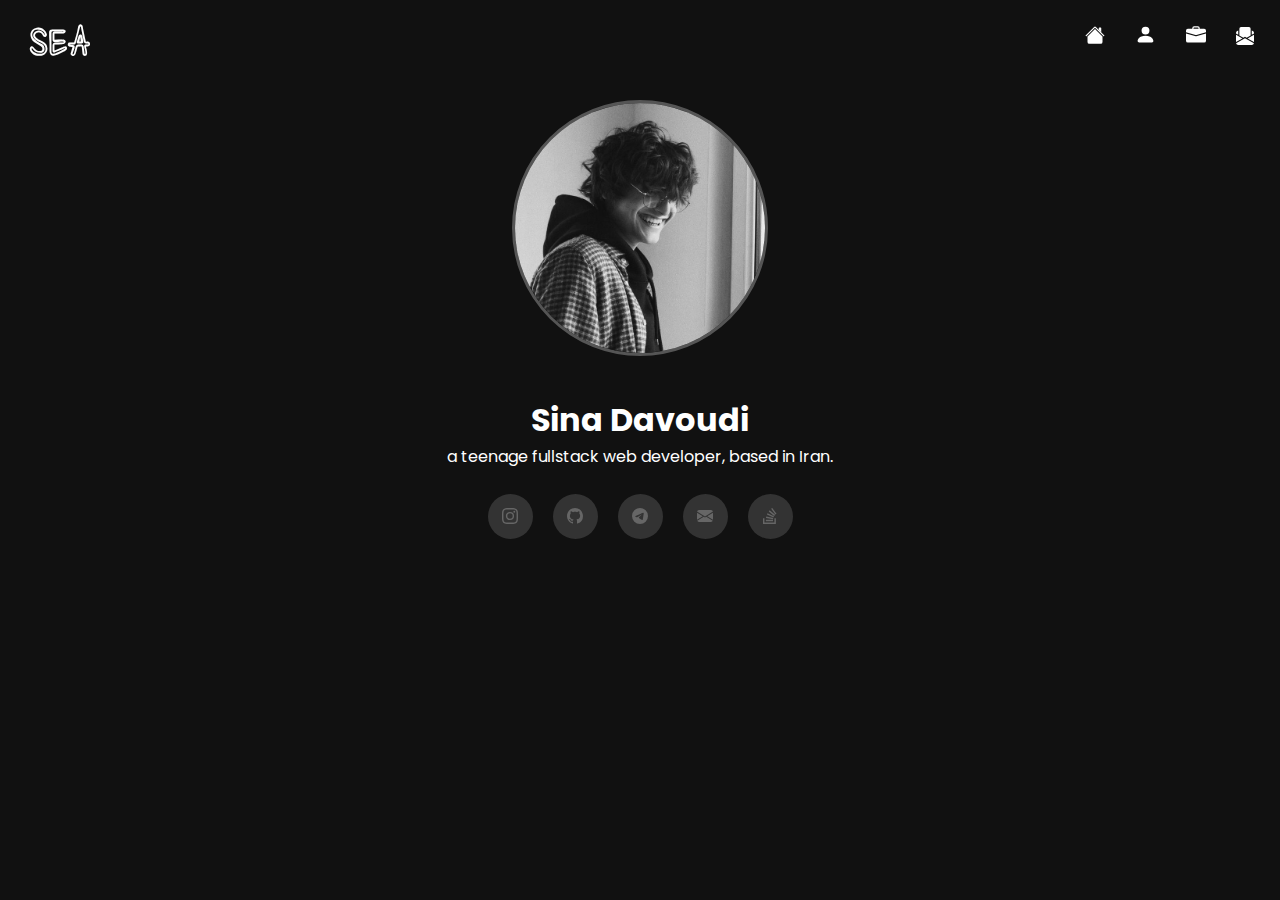
<file: index.html>
<!DOCTYPE html>
<html lang="en">
<head>
    <meta charset="UTF-8">
    <meta http-equiv="X-UA-Compatible" content="IE=edge">
    <meta name="viewport" content="width=device-width, initial-scale=1.0">
    <link rel="icon" type="image/png" href="/medias/icon.png">
    <link rel="manifest" href="/manifest.json">
    <!-- <link rel="stylesheet" href="https://cdn.jsdelivr.net/npm/@fortawesome/fontawesome-free@5.15.4/css/fontawesome.min.css" integrity="sha384-jLKHWM3JRmfMU0A5x5AkjWkw/EYfGUAGagvnfryNV3F9VqM98XiIH7VBGVoxVSc7" crossorigin="anonymous"> -->
    <link rel="stylesheet" href="main.css">
    <title>Sina Davoudi</title>
</head>
<body>
    <header style="padding: 0 15px 0 15px;">
        <a href="./index.html">
            <h1>SEA</h1>
        </a>

            <div class="icons">
                <ul>
                    <li><a href="./index.html"><svg xmlns="http://www.w3.org/2000/svg" width="" height="20" fill="currentColor" class="bi bi-house-fill" viewBox="0 0 16 16">
                        <path fill-rule="evenodd" d="m8 3.293 6 6V13.5a1.5 1.5 0 0 1-1.5 1.5h-9A1.5 1.5 0 0 1 2 13.5V9.293l6-6zm5-.793V6l-2-2V2.5a.5.5 0 0 1 .5-.5h1a.5.5 0 0 1 .5.5z"/>
                        <path fill-rule="evenodd" d="M7.293 1.5a1 1 0 0 1 1.414 0l6.647 6.646a.5.5 0 0 1-.708.708L8 2.207 1.354 8.854a.5.5 0 1 1-.708-.708L7.293 1.5z"/>
                      </svg></a></li>
                    <li><a href="./about.html"><svg xmlns="http://www.w3.org/2000/svg" width="21" height="21" fill="currentColor" class="bi bi-person-fill" viewBox="0 0 16 16">
                        <path d="M3 14s-1 0-1-1 1-4 6-4 6 3 6 4-1 1-1 1H3zm5-6a3 3 0 1 0 0-6 3 3 0 0 0 0 6z"/>
                      </svg></a></li>
                    <li><a href="./works.html">
                        <svg xmlns="http://www.w3.org/2000/svg" width="20" height="20" fill="currentColor" class="bi bi-briefcase-fill" viewBox="0 0 16 16">
                            <path d="M6.5 1A1.5 1.5 0 0 0 5 2.5V3H1.5A1.5 1.5 0 0 0 0 4.5v1.384l7.614 2.03a1.5 1.5 0 0 0 .772 0L16 5.884V4.5A1.5 1.5 0 0 0 14.5 3H11v-.5A1.5 1.5 0 0 0 9.5 1h-3zm0 1h3a.5.5 0 0 1 .5.5V3H6v-.5a.5.5 0 0 1 .5-.5z"/>
                            <path d="M0 12.5A1.5 1.5 0 0 0 1.5 14h13a1.5 1.5 0 0 0 1.5-1.5V6.85L8.129 8.947a.5.5 0 0 1-.258 0L0 6.85v5.65z"/>
                          </svg>
                    </a></li>
                    <li><a href="./contact.html"><svg xmlns="http://www.w3.org/2000/svg" width="18" height="18" fill="currentColor" class="bi bi-envelope-paper-fill" viewBox="0 0 16 16">
                        <path fill-rule="evenodd" d="M6.5 9.5 3 7.5v-6A1.5 1.5 0 0 1 4.5 0h7A1.5 1.5 0 0 1 13 1.5v6l-3.5 2L8 8.75l-1.5.75ZM1.059 3.635 2 3.133v3.753L0 5.713V5.4a2 2 0 0 1 1.059-1.765ZM16 5.713l-2 1.173V3.133l.941.502A2 2 0 0 1 16 5.4v.313Zm0 1.16-5.693 3.337L16 13.372v-6.5Zm-8 3.199 7.941 4.412A2 2 0 0 1 14 16H2a2 2 0 0 1-1.941-1.516L8 10.072Zm-8 3.3 5.693-3.162L0 6.873v6.5Z"/>
                      </svg></a></li>
                </ul>
            </div>
        
    </header>
    <main>
        <img class="pic" src="medias/me2.jpeg" alt="Sina Davoudi">
        <div style="text-align: center;" class="name">
            <h1>Sina Davoudi</h1>
            <p>a teenage fullstack web developer, based in Iran.</p>
        </div>

        <div class="socials">
            <div class="instagram">
                <a target="_blank" href="https://instagram.com/sinadavoudi">
                    <svg xmlns="http://www.w3.org/2000/svg" width="16" height="16" fill="currentColor" class="bi bi-instagram" viewBox="0 0 16 16">
                        <path d="M8 0C5.829 0 5.556.01 4.703.048 3.85.088 3.269.222 2.76.42a3.917 3.917 0 0 0-1.417.923A3.927 3.927 0 0 0 .42 2.76C.222 3.268.087 3.85.048 4.7.01 5.555 0 5.827 0 8.001c0 2.172.01 2.444.048 3.297.04.852.174 1.433.372 1.942.205.526.478.972.923 1.417.444.445.89.719 1.416.923.51.198 1.09.333 1.942.372C5.555 15.99 5.827 16 8 16s2.444-.01 3.298-.048c.851-.04 1.434-.174 1.943-.372a3.916 3.916 0 0 0 1.416-.923c.445-.445.718-.891.923-1.417.197-.509.332-1.09.372-1.942C15.99 10.445 16 10.173 16 8s-.01-2.445-.048-3.299c-.04-.851-.175-1.433-.372-1.941a3.926 3.926 0 0 0-.923-1.417A3.911 3.911 0 0 0 13.24.42c-.51-.198-1.092-.333-1.943-.372C10.443.01 10.172 0 7.998 0h.003zm-.717 1.442h.718c2.136 0 2.389.007 3.232.046.78.035 1.204.166 1.486.275.373.145.64.319.92.599.28.28.453.546.598.92.11.281.24.705.275 1.485.039.843.047 1.096.047 3.231s-.008 2.389-.047 3.232c-.035.78-.166 1.203-.275 1.485a2.47 2.47 0 0 1-.599.919c-.28.28-.546.453-.92.598-.28.11-.704.24-1.485.276-.843.038-1.096.047-3.232.047s-2.39-.009-3.233-.047c-.78-.036-1.203-.166-1.485-.276a2.478 2.478 0 0 1-.92-.598 2.48 2.48 0 0 1-.6-.92c-.109-.281-.24-.705-.275-1.485-.038-.843-.046-1.096-.046-3.233 0-2.136.008-2.388.046-3.231.036-.78.166-1.204.276-1.486.145-.373.319-.64.599-.92.28-.28.546-.453.92-.598.282-.11.705-.24 1.485-.276.738-.034 1.024-.044 2.515-.045v.002zm4.988 1.328a.96.96 0 1 0 0 1.92.96.96 0 0 0 0-1.92zm-4.27 1.122a4.109 4.109 0 1 0 0 8.217 4.109 4.109 0 0 0 0-8.217zm0 1.441a2.667 2.667 0 1 1 0 5.334 2.667 2.667 0 0 1 0-5.334z"/>
                    </svg>
                </a>
            </div>
            <div class="github">
                <a target="_blank" href="https://github.com/sinadavoudi">
                    <svg xmlns="http://www.w3.org/2000/svg" width="16" height="16" fill="currentColor" class="bi bi-github" viewBox="0 0 16 16">
                        <path d="M8 0C3.58 0 0 3.58 0 8c0 3.54 2.29 6.53 5.47 7.59.4.07.55-.17.55-.38 0-.19-.01-.82-.01-1.49-2.01.37-2.53-.49-2.69-.94-.09-.23-.48-.94-.82-1.13-.28-.15-.68-.52-.01-.53.63-.01 1.08.58 1.23.82.72 1.21 1.87.87 2.33.66.07-.52.28-.87.51-1.07-1.78-.2-3.64-.89-3.64-3.95 0-.87.31-1.59.82-2.15-.08-.2-.36-1.02.08-2.12 0 0 .67-.21 2.2.82.64-.18 1.32-.27 2-.27.68 0 1.36.09 2 .27 1.53-1.04 2.2-.82 2.2-.82.44 1.1.16 1.92.08 2.12.51.56.82 1.27.82 2.15 0 3.07-1.87 3.75-3.65 3.95.29.25.54.73.54 1.48 0 1.07-.01 1.93-.01 2.2 0 .21.15.46.55.38A8.012 8.012 0 0 0 16 8c0-4.42-3.58-8-8-8z"/>
                    </svg>
                </a>
            </div>
            <div class="telegram">
                <a target="_blank" href="https://t.me/notaSea">
                    <svg xmlns="http://www.w3.org/2000/svg" width="16" height="16" fill="currentColor" class="bi bi-telegram" viewBox="0 0 16 16">
                        <path d="M16 8A8 8 0 1 1 0 8a8 8 0 0 1 16 0zM8.287 5.906c-.778.324-2.334.994-4.666 2.01-.378.15-.577.298-.595.442-.03.243.275.339.69.47l.175.055c.408.133.958.288 1.243.294.26.006.549-.1.868-.32 2.179-1.471 3.304-2.214 3.374-2.23.05-.012.12-.026.166.016.047.041.042.12.037.141-.03.129-1.227 1.241-1.846 1.817-.193.18-.33.307-.358.336a8.154 8.154 0 0 1-.188.186c-.38.366-.664.64.015 1.088.327.216.589.393.85.571.284.194.568.387.936.629.093.06.183.125.27.187.331.236.63.448.997.414.214-.02.435-.22.547-.82.265-1.417.786-4.486.906-5.751a1.426 1.426 0 0 0-.013-.315.337.337 0 0 0-.114-.217.526.526 0 0 0-.31-.093c-.3.005-.763.166-2.984 1.09z"/>
                    </svg>
                </a>
            </div>
            <div class="email">
                <a target="_blank" href="mailto:isinadavoudi@gmail.com?subject=Contact%20from%20Website">
                    <svg xmlns="http://www.w3.org/2000/svg" width="16" height="16" fill="currentColor" class="bi bi-envelope-fill" viewBox="0 0 16 16">
                        <path d="M.05 3.555A2 2 0 0 1 2 2h12a2 2 0 0 1 1.95 1.555L8 8.414.05 3.555ZM0 4.697v7.104l5.803-3.558L0 4.697ZM6.761 8.83l-6.57 4.027A2 2 0 0 0 2 14h12a2 2 0 0 0 1.808-1.144l-6.57-4.027L8 9.586l-1.239-.757Zm3.436-.586L16 11.801V4.697l-5.803 3.546Z"/>
                    </svg>
                </a>
            </div>
            <div class="stackoverflow">
                <a href="#">
                    <svg xmlns="http://www.w3.org/2000/svg" width="16" height="16" fill="currentColor" class="bi bi-stack-overflow" viewBox="0 0 16 16">
                        <path d="M12.412 14.572V10.29h1.428V16H1v-5.71h1.428v4.282h9.984z"/>
                        <path d="M3.857 13.145h7.137v-1.428H3.857v1.428zM10.254 0 9.108.852l4.26 5.727 1.146-.852L10.254 0zm-3.54 3.377 5.484 4.567.913-1.097L7.627 2.28l-.914 1.097zM4.922 6.55l6.47 3.013.603-1.294-6.47-3.013-.603 1.294zm-.925 3.344 6.985 1.469.294-1.398-6.985-1.468-.294 1.397z"/>
                    </svg>
                </a>
            </div>
        </div>
    </main>
    
    <script>
        if ('serviceWorker' in navigator) {
            navigator.serviceWorker.register('/service-worker.js');
        }
    </script>
</body>
</html>
</file>
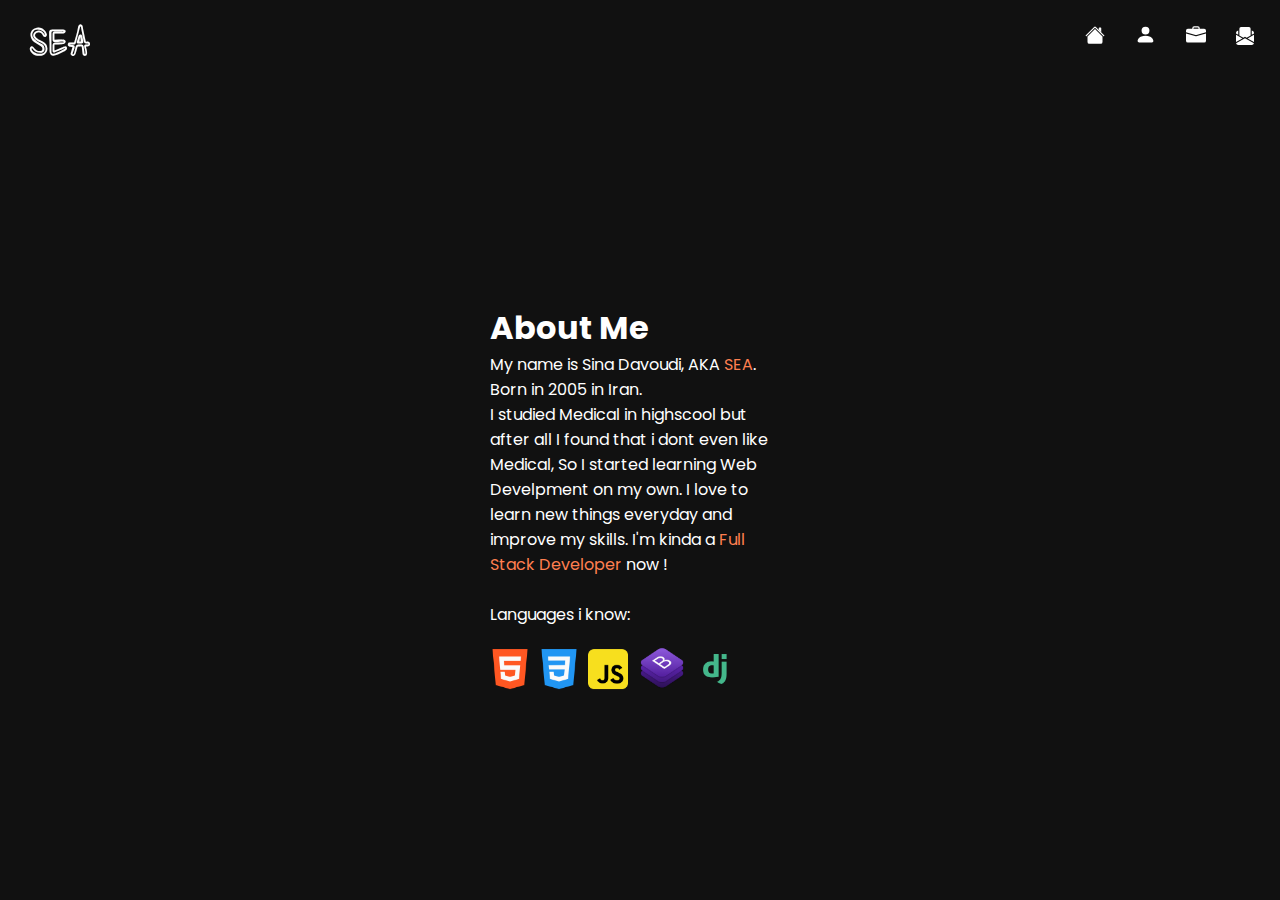
<file: about.html>
<!DOCTYPE html>
<html lang="en">
<head>
    <meta charset="UTF-8">
    <meta http-equiv="X-UA-Compatible" content="IE=edge">
    <meta name="viewport" content="width=device-width, initial-scale=1.0">
    <link rel="icon" type="image/png" href="/medias/icon.png">
    <!-- <link rel="stylesheet" href="https://cdn.jsdelivr.net/npm/@fortawesome/fontawesome-free@5.15.4/css/fontawesome.min.css" integrity="sha384-jLKHWM3JRmfMU0A5x5AkjWkw/EYfGUAGagvnfryNV3F9VqM98XiIH7VBGVoxVSc7" crossorigin="anonymous"> -->
    <link rel="stylesheet" href="main.css">
    <title>About Me</title>
</head>
<body>
    <header style="padding: 0 15px 0 15px;">
        <a href="./index.html">
            <h1>SEA</h1>
        </a>


        <div class="icons">
            <ul>
                <li><a href="./index.html"><svg xmlns="http://www.w3.org/2000/svg" width="" height="20" fill="currentColor" class="bi bi-house-fill" viewBox="0 0 16 16">
                    <path fill-rule="evenodd" d="m8 3.293 6 6V13.5a1.5 1.5 0 0 1-1.5 1.5h-9A1.5 1.5 0 0 1 2 13.5V9.293l6-6zm5-.793V6l-2-2V2.5a.5.5 0 0 1 .5-.5h1a.5.5 0 0 1 .5.5z"/>
                    <path fill-rule="evenodd" d="M7.293 1.5a1 1 0 0 1 1.414 0l6.647 6.646a.5.5 0 0 1-.708.708L8 2.207 1.354 8.854a.5.5 0 1 1-.708-.708L7.293 1.5z"/>
                  </svg></a></li>
                <li><a href="./about.html"><svg xmlns="http://www.w3.org/2000/svg" width="21" height="21" fill="currentColor" class="bi bi-person-fill" viewBox="0 0 16 16">
                    <path d="M3 14s-1 0-1-1 1-4 6-4 6 3 6 4-1 1-1 1H3zm5-6a3 3 0 1 0 0-6 3 3 0 0 0 0 6z"/>
                  </svg></a></li>
                <li><a href="./works.html">
                    <svg xmlns="http://www.w3.org/2000/svg" width="20" height="20" fill="currentColor" class="bi bi-briefcase-fill" viewBox="0 0 16 16">
                        <path d="M6.5 1A1.5 1.5 0 0 0 5 2.5V3H1.5A1.5 1.5 0 0 0 0 4.5v1.384l7.614 2.03a1.5 1.5 0 0 0 .772 0L16 5.884V4.5A1.5 1.5 0 0 0 14.5 3H11v-.5A1.5 1.5 0 0 0 9.5 1h-3zm0 1h3a.5.5 0 0 1 .5.5V3H6v-.5a.5.5 0 0 1 .5-.5z"/>
                        <path d="M0 12.5A1.5 1.5 0 0 0 1.5 14h13a1.5 1.5 0 0 0 1.5-1.5V6.85L8.129 8.947a.5.5 0 0 1-.258 0L0 6.85v5.65z"/>
                      </svg>
                </a></li>
                <li><a href="./contact.html"><svg xmlns="http://www.w3.org/2000/svg" width="18" height="18" fill="currentColor" class="bi bi-envelope-paper-fill" viewBox="0 0 16 16">
                    <path fill-rule="evenodd" d="M6.5 9.5 3 7.5v-6A1.5 1.5 0 0 1 4.5 0h7A1.5 1.5 0 0 1 13 1.5v6l-3.5 2L8 8.75l-1.5.75ZM1.059 3.635 2 3.133v3.753L0 5.713V5.4a2 2 0 0 1 1.059-1.765ZM16 5.713l-2 1.173V3.133l.941.502A2 2 0 0 1 16 5.4v.313Zm0 1.16-5.693 3.337L16 13.372v-6.5Zm-8 3.199 7.941 4.412A2 2 0 0 1 14 16H2a2 2 0 0 1-1.941-1.516L8 10.072Zm-8 3.3 5.693-3.162L0 6.873v6.5Z"/>
                  </svg></a></li>
            </ul>
        </div>
    
</header>

    <main class="about-main">
        <h1>About Me</h1>
        <p>My name is Sina Davoudi, AKA <span style="color: coral;">SEA</span>. Born in 2005 in Iran. <br> I studied Medical in highscool but after all I found that i dont even like Medical, So I started learning Web Develpment on my own. I love to learn new things everyday and improve my skills. I'm kinda a <span style="color: coral">Full Stack Developer</span> now ! <br> <br> Languages i know:
        </p>
        <div class="langs">
            <img src="./medias/html.png" alt="html logo">
            <img src="./medias/css.png" alt="css logo">
            <img src="./medias/js2.png" alt="javascript logo">
            <img src="./medias/bootstrap2.png" alt="bootstrap logo">
            <img src="./medias/dj.png" alt="Django logo">
        </div>



    </main>

</body>
</html>
</file>
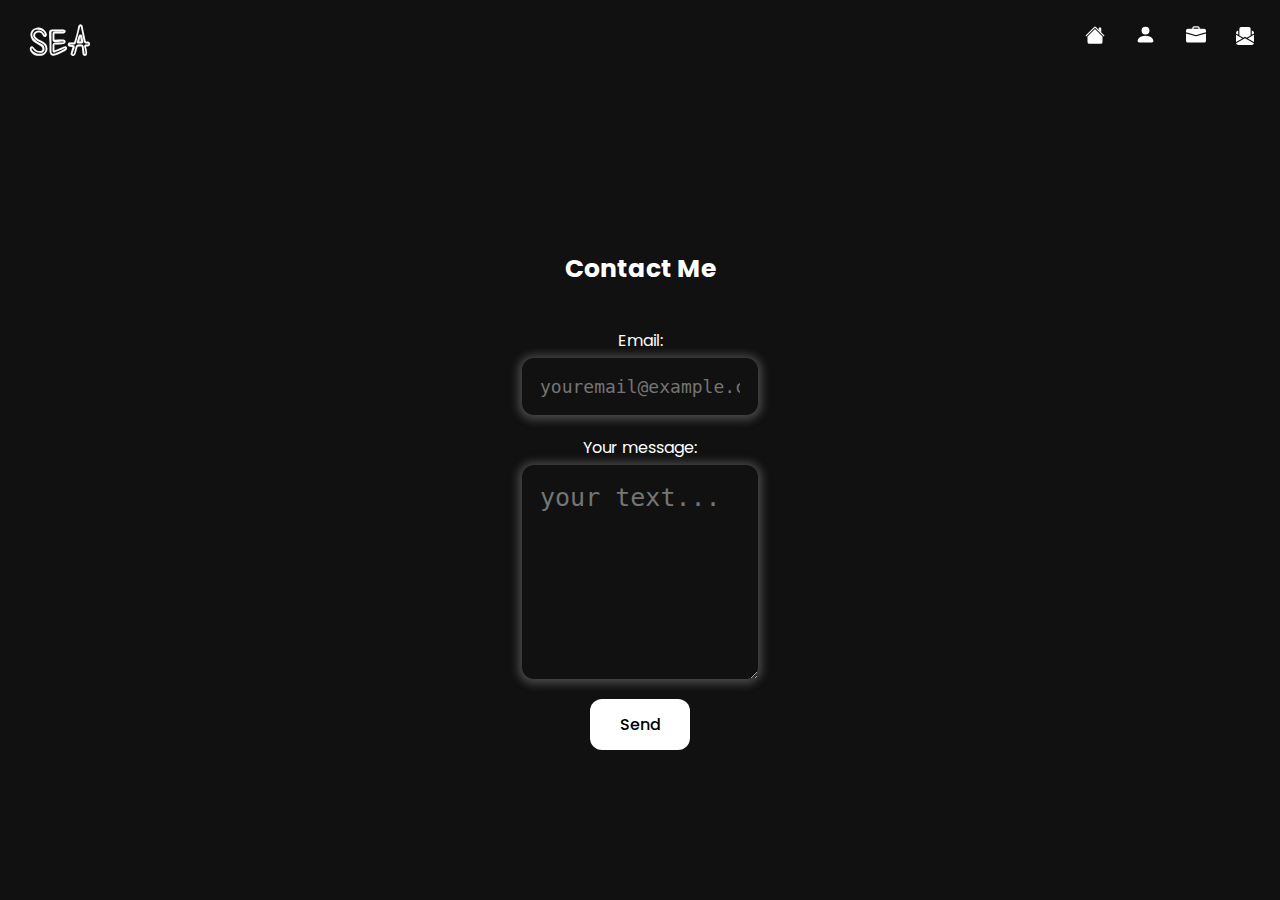
<file: contact.html>
<!DOCTYPE html>
<html lang="en">
<head>
    <meta charset="UTF-8">
    <meta http-equiv="X-UA-Compatible" content="IE=edge">
    <meta name="viewport" content="width=device-width, initial-scale=1.0">
    <link rel="icon" type="image/png" href="/medias/icon.png">
    <link rel="stylesheet" href="./main.css">
    <title>Contact Me</title>
</head>
<body>
    <header style="padding: 0 15px 0 15px;">
        <a href="./index.html">
            <h1>SEA</h1>
        </a>


        <div class="icons">
            <ul>
                <li><a href="./index.html"><svg xmlns="http://www.w3.org/2000/svg" width="" height="20" fill="currentColor" class="bi bi-house-fill" viewBox="0 0 16 16">
                    <path fill-rule="evenodd" d="m8 3.293 6 6V13.5a1.5 1.5 0 0 1-1.5 1.5h-9A1.5 1.5 0 0 1 2 13.5V9.293l6-6zm5-.793V6l-2-2V2.5a.5.5 0 0 1 .5-.5h1a.5.5 0 0 1 .5.5z"/>
                    <path fill-rule="evenodd" d="M7.293 1.5a1 1 0 0 1 1.414 0l6.647 6.646a.5.5 0 0 1-.708.708L8 2.207 1.354 8.854a.5.5 0 1 1-.708-.708L7.293 1.5z"/>
                  </svg></a></li>
                <li><a href="./about.html"><svg xmlns="http://www.w3.org/2000/svg" width="21" height="21" fill="currentColor" class="bi bi-person-fill" viewBox="0 0 16 16">
                    <path d="M3 14s-1 0-1-1 1-4 6-4 6 3 6 4-1 1-1 1H3zm5-6a3 3 0 1 0 0-6 3 3 0 0 0 0 6z"/>
                  </svg></a></li>
                <li><a href="./works.html">
                    <svg xmlns="http://www.w3.org/2000/svg" width="20" height="20" fill="currentColor" class="bi bi-briefcase-fill" viewBox="0 0 16 16">
                        <path d="M6.5 1A1.5 1.5 0 0 0 5 2.5V3H1.5A1.5 1.5 0 0 0 0 4.5v1.384l7.614 2.03a1.5 1.5 0 0 0 .772 0L16 5.884V4.5A1.5 1.5 0 0 0 14.5 3H11v-.5A1.5 1.5 0 0 0 9.5 1h-3zm0 1h3a.5.5 0 0 1 .5.5V3H6v-.5a.5.5 0 0 1 .5-.5z"/>
                        <path d="M0 12.5A1.5 1.5 0 0 0 1.5 14h13a1.5 1.5 0 0 0 1.5-1.5V6.85L8.129 8.947a.5.5 0 0 1-.258 0L0 6.85v5.65z"/>
                      </svg>
                </a></li>
                <li><a href="./contact.html"><svg xmlns="http://www.w3.org/2000/svg" width="18" height="18" fill="currentColor" class="bi bi-envelope-paper-fill" viewBox="0 0 16 16">
                    <path fill-rule="evenodd" d="M6.5 9.5 3 7.5v-6A1.5 1.5 0 0 1 4.5 0h7A1.5 1.5 0 0 1 13 1.5v6l-3.5 2L8 8.75l-1.5.75ZM1.059 3.635 2 3.133v3.753L0 5.713V5.4a2 2 0 0 1 1.059-1.765ZM16 5.713l-2 1.173V3.133l.941.502A2 2 0 0 1 16 5.4v.313Zm0 1.16-5.693 3.337L16 13.372v-6.5Zm-8 3.199 7.941 4.412A2 2 0 0 1 14 16H2a2 2 0 0 1-1.941-1.516L8 10.072Zm-8 3.3 5.693-3.162L0 6.873v6.5Z"/>
                  </svg></a></li>
            </ul>
        </div>
    
    </header>

    <main class="contact-main">

       
            <h1>Contact Me</h1>
            <label for="email">Email:
            </label>
            <input type="email" placeholder="youremail@example.com">
            
            <label for="contacttext">Your message:</label>
            <textarea class="contact-textarea"  name="your message" id="contacttext" cols="30" rows="10" placeholder="your text..."></textarea>
            <button type="submit">Send</button>
    </main>

</body>
</html>
</file>
<file: main.css>
@import url('https://fonts.googleapis.com/css2?family=Shizuru&display=swap');
@import url('https://fonts.googleapis.com/css2?family=Poppins:wght@300;400&display=swap');
* {
    margin: 0;
    padding: 0;
}
body {
    background: #111111;
    color: white;
    font-family: 'Poppins', sans-serif
}
a{
    text-decoration: none;
    color: white;
}
/* .socials svg:hover {
    width: 25px;
    height: 25px;
    fill: red;
    transition: ease-in-out .5s;
} */

.icons {
    align-items: center;
}
header, .icons ul {
    display: flex;
    justify-content: space-between;
    align-items: baseline;
}
.icons ul li {
    list-style-type: none;
    padding: 15px;
}

header h1 {
    font-family: 'Shizuru', cursive;
    padding: 15px;
    cursor: pointer;
}
header {
    width: 98%;
    position: fixed;
    /* display: flex; */
    align-items: center;
    background: rgba( 255, 255, 255, 0 );
    /* box-shadow: 0 8px 32px 0 rgba( 31, 38, 135, 0.37 ); */
    backdrop-filter: blur( 4px );
    -webkit-backdrop-filter: blur( 4px );
    border-radius: 10px;
    z-index: 100000;

}
.vid {
    width: 00px;
    height: 100px;
}
.pic {
    display: block;
    margin-left: auto;
    margin-right: auto;
    /* position: absolute; */
    background-position: center;
    background-repeat: no-repeat;
    background-size: cover;
    background-blend-mode: multiply;
    height: 250px;
    border: solid rgba(255, 255, 255, 0.288) 3px;
    border-radius: 50%;
    animation: morph 8s ease-in-out infinite 1s;
    
}

@keyframes morph {
    0% {
        border-radius: 60% 40% 30% 70%/60% 30% 70% 40%
    }

    50% {
        border-radius: 30% 60% 70% 40%/50% 60% 30% 60%
    }

    100% {
        border-radius: 60% 40% 30% 70%/60% 30% 70% 40%
    }
}
main {
    padding: 100px;
    display: flex;
    flex-direction: column;
    position: relative;
    /* top: 50%; */
    /* left: 50%; */
    /* bring your own prefixes */
    /* transform: translate(-50%, -50%); */
}


.socials {
    display: flex;
    flex-direction: row; 
    margin: auto;
}
.socials div {
    padding: 10px;
    align-items: center;
}
.name {
    text-align: center;
    margin: 40px auto 15px;
}



























/* .socials {
    margin: 0;
    padding: 0;
    display: flex;
    position: absolute;
    top: 50%;
    left: 50%;
    transform: translate(-50%, -50%);
    } */
    
    
    
    .socials div a {
        position: relative; 
        display: block;
        width: 45px;
        height: 45px;
        text-align: center;
        line-height: 45px;
        background: #333;
        border-radius: 50%;
        font-size: 23px;
        color: #666;
        transition: .5s;
    }
    
    .socials div a::before {
        content: '';
        position: absolute;
        top: 0;
        left: 0;
        width: 100%;
        height: 100%;
        border-radius: 50%;
        background: lightcoral;
        transition: .5s;
        transform: scale(.9);
        z-index: -1;
    }
    
    .socials a:hover::before {
        transform: scale(1.1);
        box-shadow: 0 0 15px lightcoral;
    }
    
    .socials a:hover {
        color: lightcoral;
        box-shadow: 0 0 5px lightcoral;
        text-shadow: 0 0 5px lightcoral;
    }
    
    
    
    
    
    
    /* CONTACT ME PAGE */
    
    .contact-main {
        display: flex;
        flex-direction: column;
        position: absolute;
        top: 50%;
        left: 50%;
        -ms-transform: translate(-50%, -50%);
        transform: translate(-50%, -50%);
        margin: 0;
        padding: 0;
        /* width: 300px; */
        height: 600px;
        
    }
    .contact-main h1 {
        /* margin-bottom: 10px; */
        font-size: 35px;
        padding-top: 70px;
        padding-bottom: 40px;
        
    }
    .contact-textarea {
        background: #111111;
        color: white;
        border-radius: 12px;
        font-size: 25px;
        border: none;
        -webkit-box-shadow: 0px 1px 9px 4px rgba(153,153,153,0.4); 
        box-shadow: 0px 1px 9px 4px rgba(153,153,153,0.4);
        margin-bottom: 20px;
        margin-top: 5px;
        padding: 18px;
        font-family: monospace;
        width: 400px;
    }
    .contact-textarea:focus {
        border: none;
        outline: none;
    }
    .contact-main input {
        width: 400px;
        background: #111111;
        color: white;
        border-radius: 12px;
        font-size: 18px;
        border: none;
        -webkit-box-shadow: 0px 1px 9px 4px rgba(153,153,153,0.4); 
        box-shadow: 0px 1px 9px 4px rgba(153,153,153,0.4);
        margin-bottom: 20px;
        margin-top: 5px;
        padding: 18px;
        font-family: monospace;
    }
    .contact-main input:focus {
        border: none;
        outline: none;
    }
    
    .contact-main button {
        background: white;
        border: none;
        outline: none;
        padding: 13px 18px;
        border-radius: 12px;
        font-family: 'Poppins', sans-serif;
        font-size: 16px;
        font-weight: 500;
        margin-top: 15px;
        cursor: pointer;
        width: 436px;
        /* -webkit-box-shadow: 0px 2px 15px 3px rgba(255,255,255,0.5); 
        box-shadow: 0px 2px 15px 3px rgba(255,255,255,0.5); */
    }
    .contact-main button:hover {
        -webkit-box-shadow: 0px 2px 15px 3px rgba(255,255,255,0.5); 
        box-shadow: 0px 2px 15px 3px rgba(255,255,255,0.5);
        transition: ease-out .2s;
        background: #111111;
        color: white;
    }
    #me {
        width: 100px;
        
    }
    .about-main {
        display: block;
        position: absolute;
        top: 50%;
        left: 50%;
        -ms-transform: translate(-50%, -50%);
        transform: translate(-50%, -50%);
    }
    .about-main .langs {
        align-items: center;
    }
    .about-main .langs img{
        align-items: center;
        margin-top: 20px;
        width: 40px;
        padding-right: 5px;
    }
    .about-main .langs img:nth-child(4){
        width: 50px;
        /* height: 50px; */
    }
    
    
    
    
    
    
    
    
    
    
    
    
    
    
    
    
    
    
    
    
    
    
    
    
    
    
    
    
    
    
    
    
    
    
    
    
    
    
    
    
    
    
    
    
    
    
    
    
    
    
    
    
    
    
    
    
    
    .container {  display: grid;
        grid-template-columns: repeat(3 , 1fr);
        grid-template-rows: 1fr;
        grid-auto-columns: 1fr;
        gap: 0px 10px;
        grid-auto-flow: row;
    }
    
    /* .img { grid-area: 1 / 1 / 2 / 2; }
    
    .img1 { grid-area: 1 / 2 / 2 / 3; }
    
    .img2 { grid-area: 1 / 3 / 2 / 4; }
    
    .img3 { grid-area: 2 / 1 / 2 / 2; } */
    
    .img3 { grid-area: 2 / 1 / 3 / 2; }
    .img1 { grid-area: 1 / 2 / 2 / 3; }
    .img2 { grid-area: 1 / 3 / 2 / 4; }
    .center {
        position: absolute;
        top: 50%;
        left: 50%;
        -ms-transform: translateX(-50%) translateY(-50%);
        -webkit-transform: translate(-50%,-50%);
        transform: translate(-50%,-50%);
    }



.works-main h1 {
    font-size: 40px;

}

.works-main p {
    margin-bottom: 10%;
    font-size: 30px;
}



@media  screen and (max-width:1439px) {
    
    main {
        padding: 100px 0;
    }
    .name p {
        padding: 0 25px;
    }
    .about-main {
        padding: 100px 0 0 0;
        width: 300px;
    }
    .works-main {
        padding: 25px;
        padding-top: 120px;
    }
    .works-main h1 {
        font-size:26px;
        padding-bottom: 15px;
    }
    .works-main p {
        font-size: 12px;
        padding-bottom: 20px;
    }




    .contact-main {
        /* height: 500px; */
        justify-content: center;
        align-items: center;
        width: 100%;
    }
    .contact-main h1 {
        /* margin-bottom: 10px; */
        font-size: 25px;
        padding-top: 100px;
        padding-bottom: 40px;
        
    }
    .contact-textarea {
        width: 200px;
    }
    .contact-main input {
        width: 200px;
    }
    
    .contact-main button {
        display: block;
        margin: auto;
        width: 100px;
        /* -webkit-box-shadow: 0px 2px 15px 3px rgba(255,255,255,0.5); 
        box-shadow: 0px 2px 15px 3px rgba(255,255,255,0.5); */
    }


}
</file>
